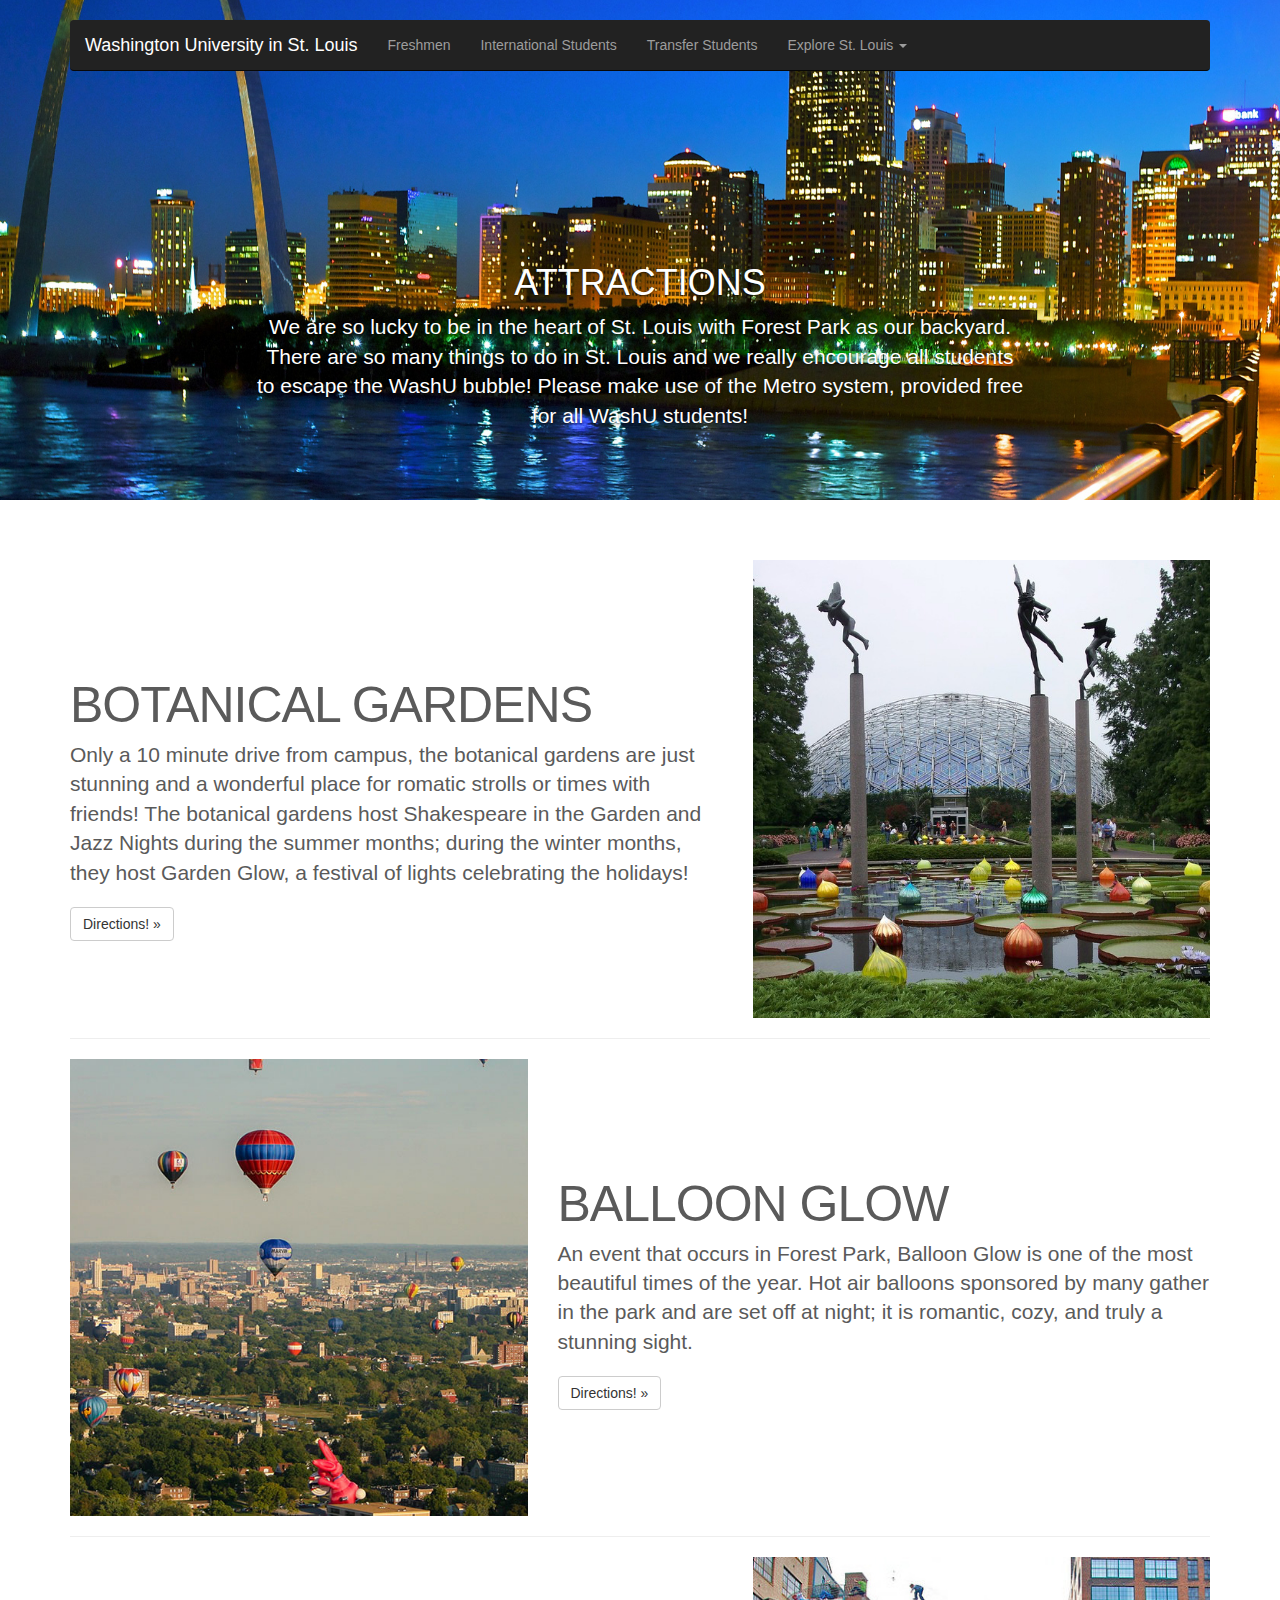
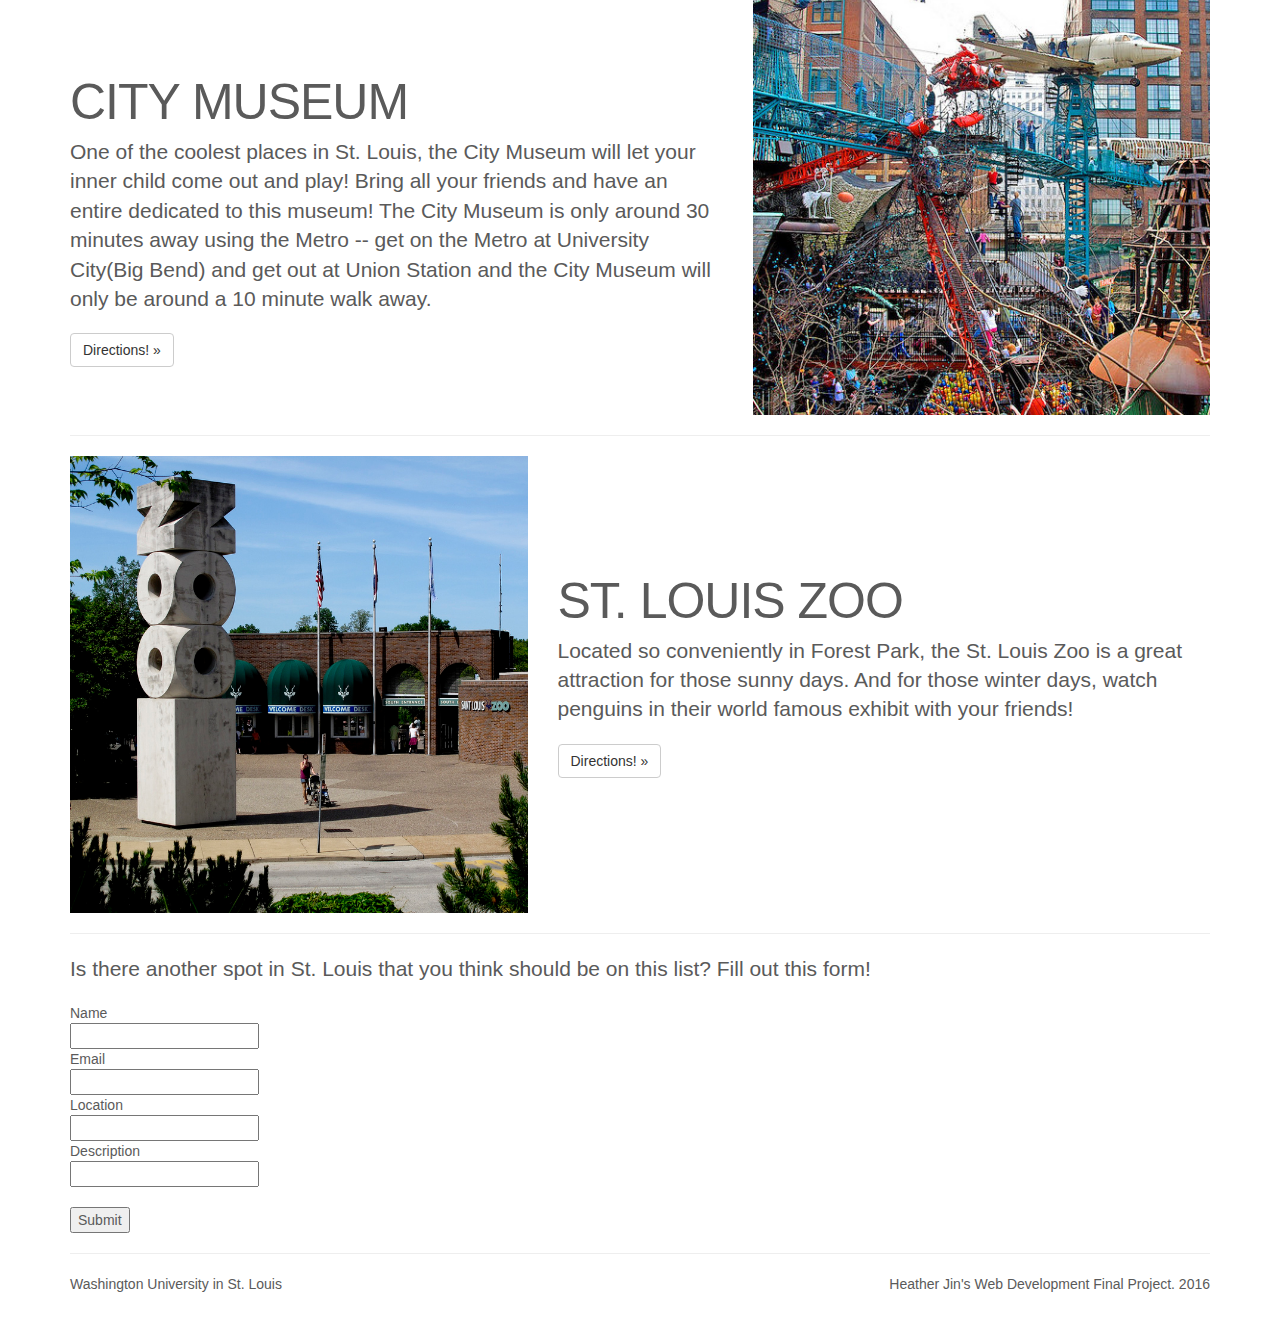
<file: explore.html>
<!DOCTYPE html>
<html lang="en">
  <head>
    <meta charset="utf-8">
    <meta http-equiv="X-UA-Compatible" content="IE=edge">
    <meta name="viewport" content="width=device-width, initial-scale=1">
    <!-- The above 3 meta tags *must* come first in the head; any other head content must come *after* these tags -->
    <meta name="description" content="">
    <meta name="author" content="">

    <title>Explore St. Louis</title>

    <!-- Bootstrap core CSS -->
    <link href="css/bootstrap.min.css" rel="stylesheet">

    <link href="css/carousel.css" rel="stylesheet">
  </head>
<!-- NAVBAR
================================================== -->
  <body>
    <div class="navbar-wrapper">
      <div class="container">

        <nav class="navbar navbar-inverse navbar-static-top">
          <div class="container">
            <div class="navbar-header">
              <button type="button" class="navbar-toggle collapsed" data-toggle="collapse" data-target="#navbar" aria-expanded="false" aria-controls="navbar">
                <span class="sr-only">Toggle navigation</span>
                <span class="icon-bar"></span>
                <span class="icon-bar"></span>
                <span class="icon-bar"></span>
              </button>
              <a class="navbar-brand" href="index.html">Washington University in St. Louis</a>
            </div>
            <div id="navbar" class="navbar-collapse collapse">
              <ul class="nav navbar-nav">
                <li><a href="freshman.html">Freshmen</a></li>
                <li><a href="international.html">International Students</a></li>
                <li><a href="transfer.html">Transfer Students</a></li>
                <li class="dropdown">
                  <a href="#" class="dropdown-toggle" data-toggle="dropdown" role="button" aria-haspopup="true" aria-expanded="false">Explore St. Louis <span class="caret"></span></a>
                  <ul class="dropdown-menu">
                    <li class = "active"><a href="explore.html">Attractions</a></li>
                    <li><a href="food.html">Food Spots</a></li>
                  </ul>
                </li>                  
              </ul>
                </li>
              </ul>
            </div>
          </div>
        </nav>

      </div>
    </div>


    <!-- Carousel
    ================================================== -->
    <div id="myCarousel" class="carousel slide" data-ride="carousel">

      <div class="carousel-inner" role="listbox">
        <div class="item active">
          <img class="first-slide" src="stl.jpg" alt="First slide">
          <div class="container">
            <div class="carousel-caption">
              <h1>ATTRACTIONS</h1>
              <p>We are so lucky to be in the heart of St. Louis with Forest Park as our backyard. There are so many things to do in St. Louis and we really encourage all students to escape the WashU bubble! Please make use of the Metro system, provided free for all WashU students!</p>
            </div>
          </div>
        </div>
      </div>
    </div><!-- /.carousel -->


    <!-- Marketing messaging and featurettes
    ================================================== -->
    <!-- Wrap the rest of the page in another container to center all the content. -->

    <div class="container marketing">

      <!-- START THE FEATURETTES -->
      <div class="row featurette">
        <div class="col-md-7">
          <h2 class="featurette-heading">BOTANICAL GARDENS</h2>
          <p class="lead">Only a 10 minute drive from campus, the botanical gardens are just stunning and a wonderful place for romatic strolls or times with friends! The botanical gardens host Shakespeare in the Garden and Jazz Nights during the summer months; during the winter months, they host Garden Glow, a festival of lights celebrating the holidays!</p>
          <p><a class="btn btn-default" href="https://www.google.com/maps/dir/''/botanical+garden/@38.6127463,-90.3294198,12z/data=!3m1!4b1!4m8!4m7!1m0!1m5!1m1!1s0x87d8b4ffa9d2cd81:0x60b0c580fcde5080!2m2!1d-90.2593798!2d38.6127672" role="button">Directions! &raquo;</a></p>
        </div>
        <div class="col-md-5">
          <img class="featurette-image img-responsive center-block" data-src="botgarden.jpg" alt="500x500" src="botgarden.jpg" data-holder-rendered="true">
        </div>
      </div>

      <hr class="featurette-divider">

      <div class="row featurette">
        <div class="col-md-7 col-md-push-5">
          <h2 class="featurette-heading">BALLOON GLOW</h2>
          <p class="lead">An event that occurs in Forest Park, Balloon Glow is one of the most beautiful times of the year. Hot air balloons sponsored by many gather in the park and are set off at night; it is romantic, cozy, and truly a stunning sight.</p>
          <p><a class="btn btn-default" href="https://www.google.com/maps/dir/''/Forest+Park+Ave,+St+Louis,+MO/@38.6357458,-90.2688883,15z/data=!4m8!4m7!1m0!1m5!1m1!1s0x87d8b4c3e41f38a7:0xda3d91efd4e4a9dd!2m2!1d-90.2479241!2d38.6358802" role="button">Directions! &raquo;</a></p>
        </div>
        <div class="col-md-5 col-md-pull-7">
          <img class="featurette-image img-responsive center-block" data-src="ballonglow.jpg" alt="Generic placeholder image" src="ballonglow.jpg" data-holder-rendered="true">
        </div>
      </div>

      <hr class="featurette-divider">

      <div class="row featurette">
        <div class="col-md-7">
          <h2 class="featurette-heading">CITY MUSEUM</h2>
          <p class="lead">One of the coolest places in St. Louis, the City Museum will let your inner child come out and play! Bring all your friends and have an entire dedicated to this museum! The City Museum is only around 30 minutes away using the Metro -- get on the Metro at University City(Big Bend) and get out at Union Station and the City Museum will only be around a 10 minute walk away.</p>
          <p><a class="btn btn-default" href="https://www.google.com/maps/dir/''/City+Museum,+North+16th+Street,+St.+Louis,+MO/@38.6335357,-90.2707016,12z/data=!3m1!4b1!4m8!4m7!1m0!1m5!1m1!1s0x87d8b33dc2801e55:0xc97c4420308aca04!2m2!1d-90.2004897!2d38.6335567" role="button">Directions! &raquo;</a></p>
        </div>
        <div class="col-md-5">
          <img class="featurette-image img-responsive center-block" data-src="citymuseum.jpg" alt="img" src="citymuseum.jpg" data-holder-rendered="true">
        </div>
      </div>

      <hr class="featurette-divider">

      <div class="row featurette">
        <div class="col-md-7 col-md-push-5">
          <h2 class="featurette-heading">ST. LOUIS ZOO</h2>
          <p class="lead">Located so conveniently in Forest Park, the St. Louis Zoo is a great attraction for those sunny days. And for those winter days, watch penguins in their world famous exhibit with your friends!</p>
          <p><a class="btn btn-default" href="https://www.google.com/maps/dir/''/St.+louis+Zoo,+Government+Drive,+St.+Louis,+MO/@38.6349858,-90.3609284,12z/data=!3m1!4b1!4m8!4m7!1m0!1m5!1m1!1s0x87d8b55ccfecb1ad:0xdbe93f70a13b970!2m2!1d-90.2907165!2d38.6350068" role="button">Directions! &raquo;</a></p>
        </div>

  <div class="col-md-5 col-md-pull-7">
          <img class="featurette-image img-responsive center-block" data-src="zoo.jpg" alt="img" src="zoo.jpg" data-holder-rendered="true">
        </div>
        </div>

     <hr class="featurette-divider">

             <p class = "lead">Is there another spot in St. Louis that you think should be on this list? Fill out this form!</p>
       <form action="http://formspree.io/jin.hui@wustl.edu"
       method="POST">
   Name<br>
    <input type="text" name="Name" value=""><br>
    Email<br>
    <input type="text" name="Email" value=""><br>
    Location<br>
    <input type="text" name="Location" value=""><br>
    Description<br>
   <input type="text" name="Description" value=""><br><br>
    <input type="submit" value="Submit">
  </form>

     <hr class="featurette-divider">

      <!-- /END THE FEATURETTES -->

      <!-- FOOTER -->
<footer>
        <p class="pull-right">Heather Jin's Web Development Final Project. 2016</p>
        <p>Washington University in St. Louis</p>
      </footer>

    </div><!-- /.container -->


    <!-- Bootstrap core JavaScript
    ================================================== -->
    <!-- Placed at the end of the document so the pages load faster -->
    <script src="https://ajax.googleapis.com/ajax/libs/jquery/1.11.3/jquery.min.js"></script>
    <script>window.jQuery || document.write('<script src="../../assets/js/vendor/jquery.min.js"><\/script>')</script>
    <script src="js/bootstrap.min.js"></script>
  </body>
</html>
</file>
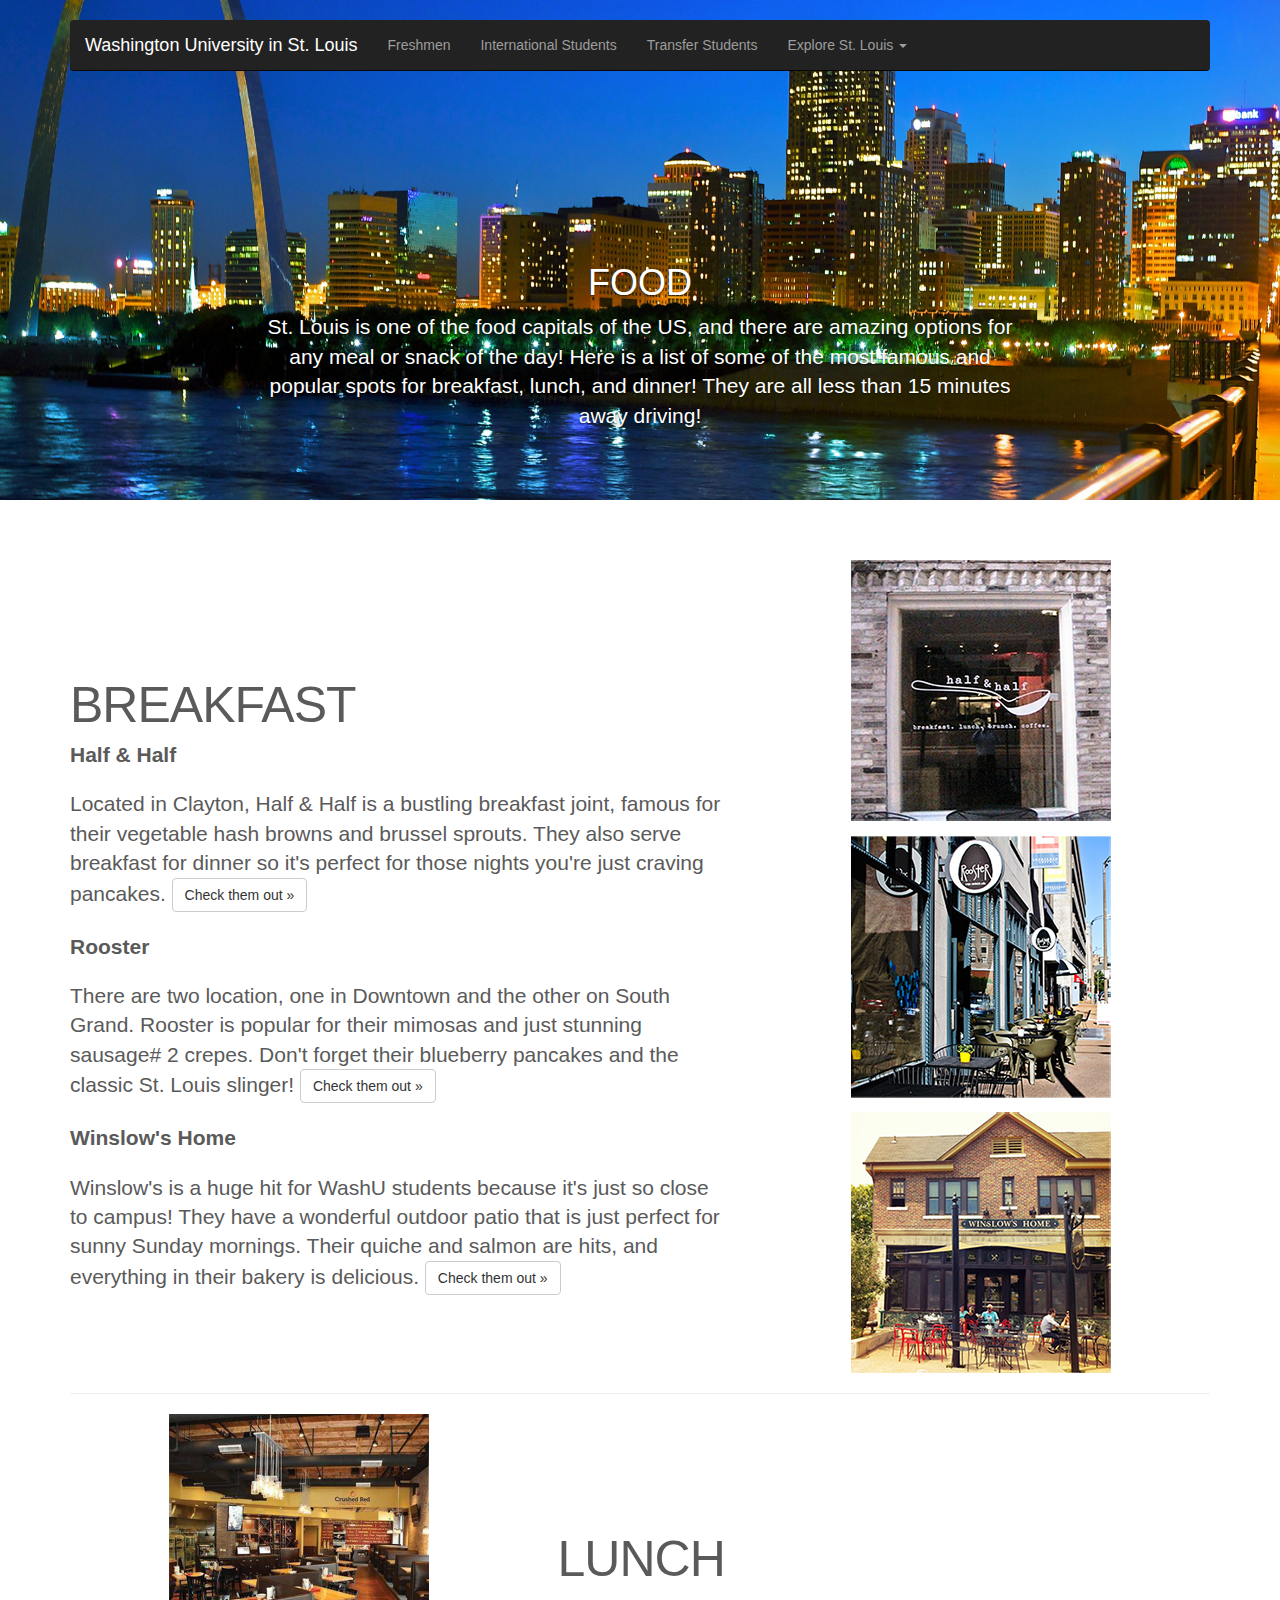
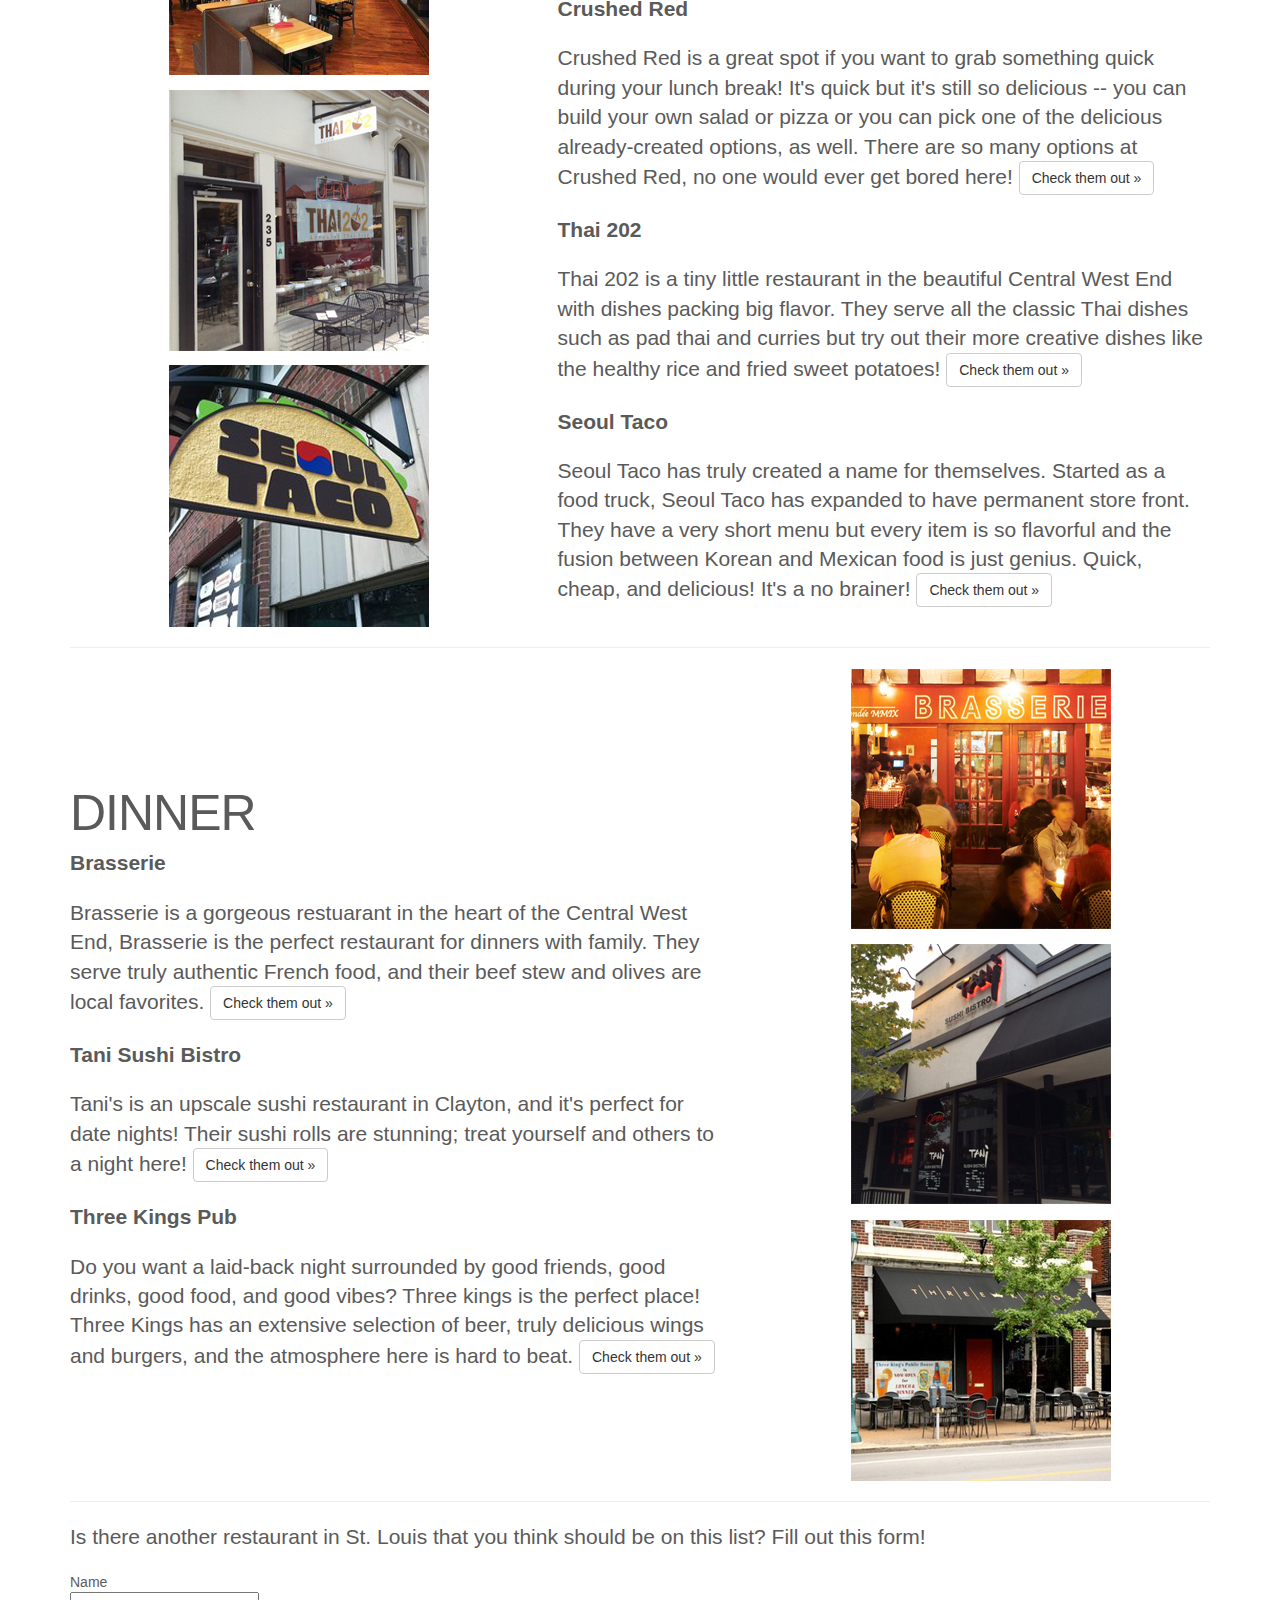
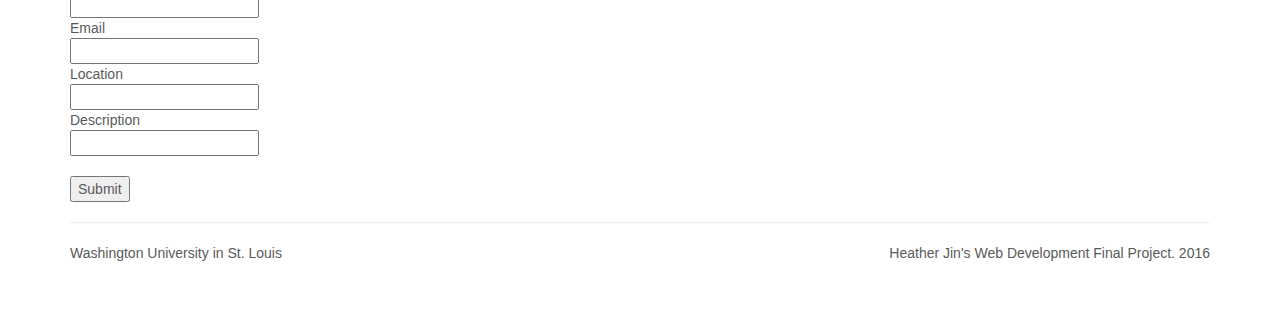
<file: food.html>
<!DOCTYPE html>
<html lang="en">
  <head>
    <meta charset="utf-8">
    <meta http-equiv="X-UA-Compatible" content="IE=edge">
    <meta name="viewport" content="width=device-width, initial-scale=1">
    <!-- The above 3 meta tags *must* come first in the head; any other head content must come *after* these tags -->
    <meta name="description" content="">
    <meta name="author" content="">

    <title>St. Louis Food</title>

    <!-- Bootstrap core CSS -->
    <link href="css/bootstrap.min.css" rel="stylesheet">

    <link href="css/carousel.css" rel="stylesheet">
  </head>
<!-- NAVBAR
================================================== -->
  <body>
    <div class="navbar-wrapper">
      <div class="container">

        <nav class="navbar navbar-inverse navbar-static-top">
          <div class="container">
            <div class="navbar-header">
              <button type="button" class="navbar-toggle collapsed" data-toggle="collapse" data-target="#navbar" aria-expanded="false" aria-controls="navbar">
                <span class="sr-only">Toggle navigation</span>
                <span class="icon-bar"></span>
                <span class="icon-bar"></span>
                <span class="icon-bar"></span>
              </button>
              <a class="navbar-brand" href="index.html">Washington University in St. Louis</a>
            </div>
            <div id="navbar" class="navbar-collapse collapse">
              <ul class="nav navbar-nav">
                <li><a href="freshman.html">Freshmen</a></li>
                <li><a href="international.html">International Students</a></li>
                <li><a href="transfer.html">Transfer Students</a></li>
                <li class="dropdown">
                  <a href="#" class="dropdown-toggle" data-toggle="dropdown" role="button" aria-haspopup="true" aria-expanded="false">Explore St. Louis <span class="caret"></span></a>
                  <ul class="dropdown-menu">
                    <li><a href="explore.html">Attractions</a></li>
                    <li class="active"><a href="food.html">Food Spots</a></li>
                  </ul>
                </li>                  
              </ul>
                </li>
              </ul>
            </div>
          </div>
        </nav>

      </div>
    </div>


    <!-- Carousel
    ================================================== -->
    <div id="myCarousel" class="carousel slide" data-ride="carousel">

      <div class="carousel-inner" role="listbox">
        <div class="item active">
          <img class="first-slide" src="stl.jpg" alt="First slide">
          <div class="container">
            <div class="carousel-caption">
              <h1>FOOD</h1>
              <p>St. Louis is one of the food capitals of the US, and there are amazing options for any meal or snack of the day! Here is a list of some of the most famous and popular spots for breakfast, lunch, and dinner! They are all less than 15 minutes away driving!</p>
            </div>
          </div>
        </div>
      </div>
    </div><!-- /.carousel -->


    <!-- Marketing messaging and featurettes
    ================================================== -->
    <!-- Wrap the rest of the page in another container to center all the content. -->

    <div class="container marketing">

      <!-- START THE FEATURETTES -->
      <div class="row featurette">
        <div class="col-md-7">
          <h2 class="featurette-heading">BREAKFAST</h2>
          <p class="lead"><strong>Half & Half</strong></p>
          <p class="lead">Located in Clayton, Half & Half is a bustling breakfast joint, famous for their vegetable hash browns and brussel sprouts. They also serve breakfast for dinner so it's perfect for those nights you're just craving pancakes.   <a class="btn btn-default" href="http://halfandhalfstl.com/" role="button">Check them out &raquo;</a></p>
                    <p class="lead"><strong>Rooster</strong></p>

          <p class="lead">There are two location, one in Downtown and the other on South Grand. Rooster is popular for their mimosas and just stunning
            sausage# 2 crepes. Don't forget their blueberry pancakes and the classic St. Louis slinger!   <a class="btn btn-default" href="http://roosterstl.com/" role="button">Check them out &raquo;</a></p>
                      <p class="lead"><strong>Winslow's Home</strong></p>

          <p class="lead">Winslow's is a huge hit for WashU students because it's just so close to campus! They have a wonderful outdoor patio that is
            just perfect for sunny Sunday mornings. Their quiche and salmon are hits, and everything in their bakery is delicious.   <a class="btn btn-default" href="http://www.winslowshome.com/" role="button">Check them out &raquo;</a></p>
        </div>
        <div class="col-md-5">
          <img class="featurette-image img-responsive center-block" data-src="breakfast.jpg" alt="500x500" src="breakfast.jpg" data-holder-rendered="true">
        </div>
      </div>

      <hr class="featurette-divider">

      <div class="row featurette">
        <div class="col-md-7 col-md-push-5">
          <h2 class="featurette-heading">LUNCH</h2>
          <p class="lead"><strong>Crushed Red</strong></p>
          <p class="lead">Crushed Red is a great spot if you want to grab something quick during your lunch break! It's quick but it's still so delicious --
            you can build your own salad or pizza or you can pick one of the delicious already-created options, as well. There are so many options
            at Crushed Red, no one would ever get bored here!   <a class="btn btn-default" href="http://www.crushed-red.com/" role="button">Check them out &raquo;</a></p>
                    <p class="lead"><strong>Thai 202</strong></p>

          <p class="lead">Thai 202 is a tiny little restaurant in the beautiful Central West End with dishes packing big flavor. They serve all the classic
            Thai dishes such as pad thai and curries but try out their more creative dishes like the healthy rice and fried sweet potatoes!   <a class="btn btn-default" href="http://www.thai202.com/" role="button">Check them out &raquo;</a></p>
                      <p class="lead"><strong>Seoul Taco</strong></p>

          <p class="lead">Seoul Taco has truly created a name for themselves. Started as a food truck, Seoul Taco has expanded to have permanent
            store front. They have a very short menu but every item is so flavorful and the fusion between Korean and Mexican food is just
            genius. Quick, cheap, and delicious! It's a no brainer!   <a class="btn btn-default" href="http://www.seoultaco.com/" role="button">Check them out &raquo;</a></p>
        </div>
        <div class="col-md-5 col-md-pull-7">
          <img class="featurette-image img-responsive center-block" data-src="lunch.jpg" alt="Generic placeholder image" src="lunch.jpg" data-holder-rendered="true">
        </div>
      </div>

      <hr class="featurette-divider">

      <div class="row featurette">
        <div class="col-md-7">
          <h2 class="featurette-heading">DINNER</h2>
         <p class="lead"><strong>Brasserie</strong></p>
          <p class="lead">Brasserie is a gorgeous restuarant in the heart of the Central West End, Brasserie
            is the perfect restaurant for dinners with family. They serve truly authentic French food, and their beef stew and olives
            are local favorites.   <a class="btn btn-default" href="http://www.brasseriebyniche.com/" role="button">Check them out &raquo;</a></p>
                    <p class="lead"><strong>Tani Sushi Bistro</strong></p>

          <p class="lead">Tani's is an upscale sushi restaurant in Clayton, and it's perfect for date nights! Their sushi rolls are stunning; treat yourself and others to a night here!   <a class="btn btn-default" href="http://www.tanisushi.com/" role="button">Check them out &raquo;</a></p>
                      <p class="lead"><strong>Three Kings Pub</strong></p>

          <p class="lead">Do you want a laid-back night surrounded by good friends, good drinks, good food, and good vibes? Three kings is the
            perfect place! Three Kings has an extensive selection of beer, truly delicious wings and burgers, and the atmosphere here is 
            hard to beat.   <a class="btn btn-default" href="http://www.threekingspub.com/" role="button">Check them out &raquo;</a></p>
        </div>
        <div class="col-md-5">
          <img class="featurette-image img-responsive center-block" data-src="dinner.jpg" alt="img" src="dinner.jpg" data-holder-rendered="true">
        </div>
      </div>

      <hr class="featurette-divider">

             <p class = "lead">Is there another restaurant in St. Louis that you think should be on this list? Fill out this form!</p>
       <form action="http://formspree.io/jin.hui@wustl.edu"
       method="POST">
   Name<br>
    <input type="text" name="Name" value=""><br>
    Email<br>
    <input type="text" name="Email" value=""><br>
    Location<br>
    <input type="text" name="Location" value=""><br>
    Description<br>
   <input type="text" name="Description" value=""><br><br>
    <input type="submit" value="Submit">
  </form>

     <hr class="featurette-divider">

      <!-- /END THE FEATURETTES -->

      <!-- FOOTER -->
<footer>
        <p class="pull-right">Heather Jin's Web Development Final Project. 2016</p>
        <p>Washington University in St. Louis</p>
      </footer>

    </div><!-- /.container -->


    <!-- Bootstrap core JavaScript
    ================================================== -->
    <!-- Placed at the end of the document so the pages load faster -->
    <script src="https://ajax.googleapis.com/ajax/libs/jquery/1.11.3/jquery.min.js"></script>
    <script>window.jQuery || document.write('<script src="../../assets/js/vendor/jquery.min.js"><\/script>')</script>
    <script src="js/bootstrap.min.js"></script>
  </body>
</html>
</file>
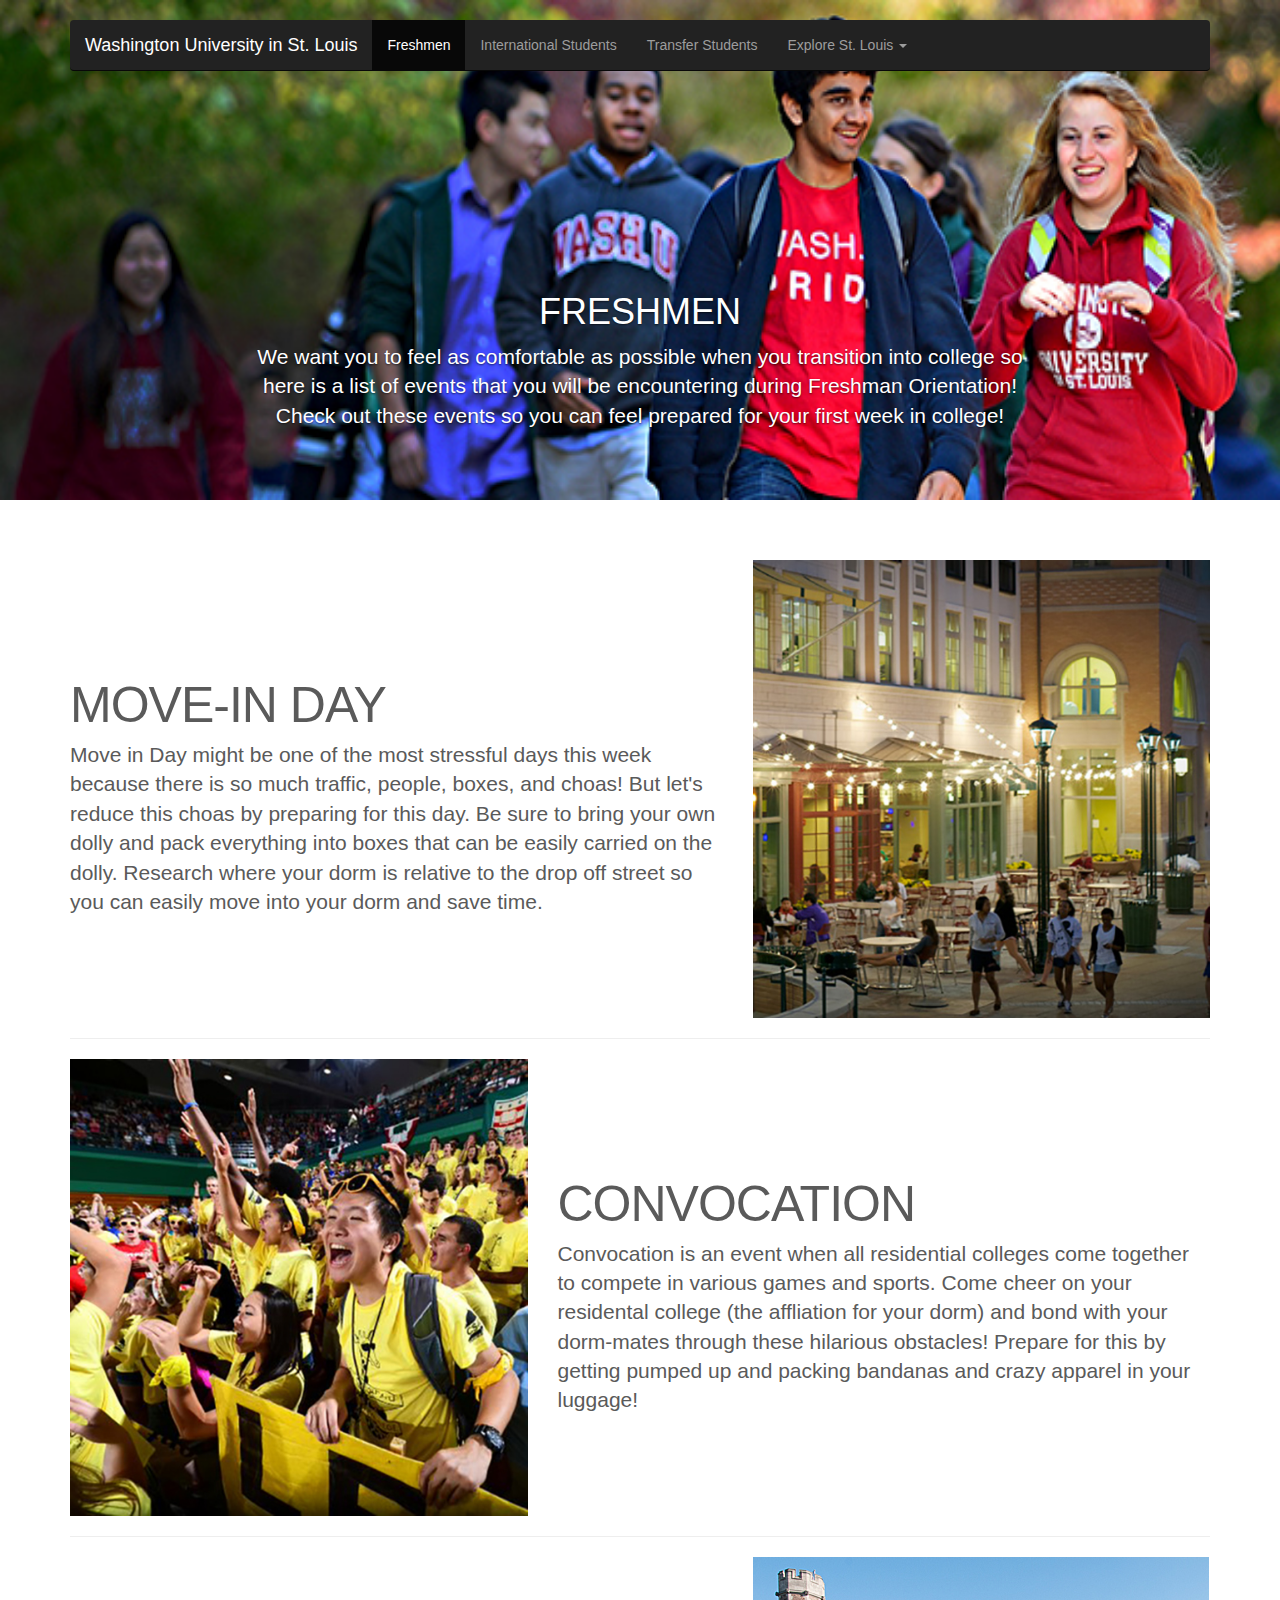
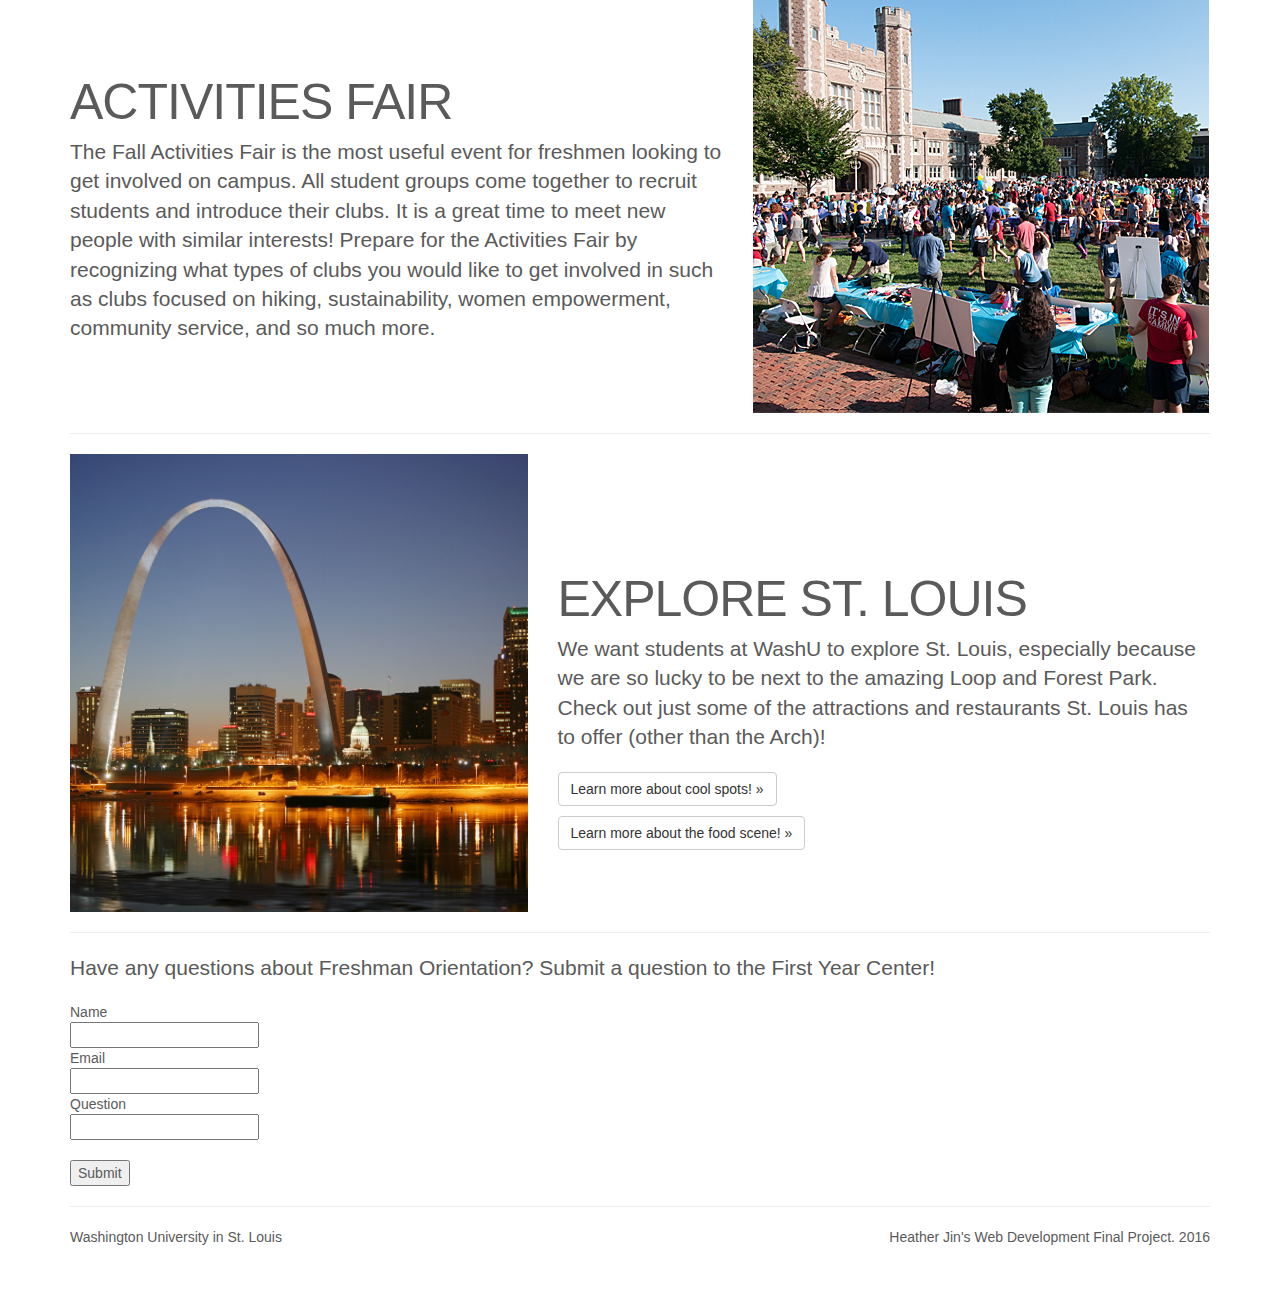
<file: freshman.html>
<!DOCTYPE html>
<html lang="en">
  <head>
    <meta charset="utf-8">
    <meta http-equiv="X-UA-Compatible" content="IE=edge">
    <meta name="viewport" content="width=device-width, initial-scale=1">
    <!-- The above 3 meta tags *must* come first in the head; any other head content must come *after* these tags -->
    <meta name="description" content="">
    <meta name="author" content="">

    <title>Freshmen</title>

    <!-- Bootstrap core CSS -->
    <link href="css/bootstrap.min.css" rel="stylesheet">

    <link href="css/carousel.css" rel="stylesheet">
  </head>
<!-- NAVBAR
================================================== -->
  <body>
    <div class="navbar-wrapper">
      <div class="container">

        <nav class="navbar navbar-inverse navbar-static-top">
          <div class="container">
            <div class="navbar-header">
              <button type="button" class="navbar-toggle collapsed" data-toggle="collapse" data-target="#navbar" aria-expanded="false" aria-controls="navbar">
                <span class="sr-only">Toggle navigation</span>
                <span class="icon-bar"></span>
                <span class="icon-bar"></span>
                <span class="icon-bar"></span>
              </button>
              <a class="navbar-brand" href="index.html">Washington University in St. Louis</a>
            </div>
            <div id="navbar" class="navbar-collapse collapse">
              <ul class="nav navbar-nav">
                <li class = "active"><a href="freshman.html">Freshmen</a></li>
                <li><a href="international.html">International Students</a></li>
                <li><a href="transfer.html">Transfer Students</a></li>
                 <li class="dropdown">
                  <a href="#" class="dropdown-toggle" data-toggle="dropdown" role="button" aria-haspopup="true" aria-expanded="false">Explore St. Louis <span class="caret"></span></a>
                  <ul class="dropdown-menu">
                    <li><a href="explore.html">Attractions</a></li>
                    <li><a href="food.html">Food Spots</a></li>
                  </ul>
                </li>
                </ul>
                </li>
              </ul>
            </div>
          </div>
        </nav>

      </div>
    </div>


    <!-- Carousel
    ================================================== -->
    <div id="myCarousel" class="carousel slide" data-ride="carousel">

      <div class="carousel-inner" role="listbox">
        <div class="item active">
          <img class="first-slide" src="transfer.jpg" alt="First slide">
          <div class="container">
            <div class="carousel-caption">
              <h1>FRESHMEN</h1>
              <p>We want you to feel as comfortable as possible when you transition into college so here is a list of events that you will be encountering during Freshman Orientation! Check out these events so you can feel prepared for your first week in college!</p>
            </div>
          </div>
        </div>
      </div>
    </div><!-- /.carousel -->


    <!-- Marketing messaging and featurettes
    ================================================== -->
    <!-- Wrap the rest of the page in another container to center all the content. -->

    <div class="container marketing">

      <!-- START THE FEATURETTES -->
      <div class="row featurette">
        <div class="col-md-7">
          <h2 class="featurette-heading">MOVE-IN DAY</h2>
          <p class="lead">Move in Day might be one of the most stressful days this week because there is so much traffic, people, boxes, and choas! But let's reduce this choas by preparing for this day. Be sure to bring your own dolly and pack everything into boxes that can be easily carried on the dolly. Research where your dorm is relative to the drop off street so you can easily move into your dorm and save time.</p>
        </div>
        <div class="col-md-5">
          <img class="featurette-image img-responsive center-block" data-src="s40.jpg" alt="Generic placeholder image" src="s40.jpg" data-holder-rendered="true">
        </div>
      </div>

      <hr class="featurette-divider">

      <div class="row featurette">
        <div class="col-md-7 col-md-push-5">
          <h2 class="featurette-heading">CONVOCATION</h2>
          <p class="lead">Convocation is an event when all residential colleges come together to compete in various games and sports. Come cheer on your residental college (the affliation for your dorm) and bond with your dorm-mates through these hilarious obstacles! Prepare for this by getting pumped up and packing bandanas and crazy apparel in your luggage!</p>
        </div>
        <div class="col-md-5 col-md-pull-7">
          <img class="featurette-image img-responsive center-block" data-src="convocation.jpg" alt="Generic placeholder image" src="convocation.jpg" data-holder-rendered="true">
        </div>
      </div>

      <hr class="featurette-divider">

      <div class="row featurette">
        <div class="col-md-7">
          <h2 class="featurette-heading">ACTIVITIES FAIR</h2>
          <p class="lead">The Fall Activities Fair is the most useful event for freshmen looking to get involved on campus. All student groups come together to recruit students and introduce their clubs. It is a great time to meet new people with similar interests! Prepare for the Activities Fair by recognizing what types of clubs you would like to get involved in such as clubs focused on hiking, sustainability, women empowerment, community service, and so much more.</p>
        </div>
        <div class="col-md-5">
          <img class="featurette-image img-responsive center-block" data-src="activities.jpg" alt="img" src="activities.jpg" data-holder-rendered="true">
        </div>
      </div>

      <hr class="featurette-divider">

      <div class="row featurette">
        <div class="col-md-7 col-md-push-5">
          <h2 class="featurette-heading">EXPLORE ST. LOUIS</h2>
          <p class="lead">We want students at WashU to explore St. Louis, especially because we are so lucky to be next to the amazing Loop and Forest Park. Check out just some of the attractions and restaurants St. Louis has to offer (other than the Arch)!</p>
          <p><a class="btn btn-default" href="explore.html" role="button">Learn more about cool spots! &raquo;</a></p>
          <p><a class="btn btn-default" href="food.html" role="button">Learn more about the food scene! &raquo;</a></p>
        </div>
         <div class="col-md-5 col-md-pull-7">
          <img class="featurette-image img-responsive center-block" data-src="stl2.jpg" alt="img" src="stl2.jpg" data-holder-rendered="true">
        </div>
      </div>

     <hr class="featurette-divider">

      <p class = "lead">Have any questions about Freshman Orientation? Submit a question to the First Year Center!</p>
       <form action="http://formspree.io/firstyearcenter@wustl.edu"
       method="POST">
   Name<br>
    <input type="text" name="Name" value=""><br>
    Email<br>
    <input type="text" name="Email" value=""><br>
    Question<br>
    <input type="text" name="Question" value=""><br><br>
    <input type="submit" value="Submit">
  </form>

     <hr class="featurette-divider">


      <!-- /END THE FEATURETTES -->

      <!-- FOOTER -->
      <footer>
        <p class="pull-right">Heather Jin's Web Development Final Project. 2016</p>
        <p>Washington University in St. Louis</p>
      </footer>

    </div><!-- /.container -->


    <!-- Bootstrap core JavaScript
    ================================================== -->
    <!-- Placed at the end of the document so the pages load faster -->
    <script src="https://ajax.googleapis.com/ajax/libs/jquery/1.11.3/jquery.min.js"></script>
    <script>window.jQuery || document.write('<script src="../../assets/js/vendor/jquery.min.js"><\/script>')</script>
    <script src="js/bootstrap.min.js"></script>
  </body>
</html>
</file>
<file: css/carousel.css>
/* GLOBAL STYLES
-------------------------------------------------- */
/* Padding below the footer and lighter body text */

body {
  padding-bottom: 40px;
  color: #5a5a5a;
}


/* CUSTOMIZE THE NAVBAR
-------------------------------------------------- */

/* Special class on .container surrounding .navbar, used for positioning it into place. */
.navbar-wrapper {
  position: fixed;
  top: 0;
  right: 0;
  left: 0;
  z-index: 20;
}

/* Flip around the padding for proper display in narrow viewports */
.navbar-wrapper > .container {
  padding-right: 0;
  padding-left: 0;
}
.navbar-wrapper .navbar {
  padding-right: 15px;
  padding-left: 15px;
}
.navbar-wrapper .navbar .container {
  width: auto;
}

.navbar-inverse .navbar-brand {
    color: white;
} /*added by Heather Jin*/


/* CUSTOMIZE THE CAROUSEL
-------------------------------------------------- */

/* Carousel base class */
.carousel {
  height: 500px;
  margin-bottom: 60px;
}
/* Since positioning the image, we need to help out the caption */
.carousel-caption {
  z-index: 10;
}

/* Declare heights because of positioning of img element */
.carousel .item {
  height: 500px;
  background-color: #777;
}
.carousel-inner > .item > img {
  position: absolute;
  top: 0;
  left: 0;
  min-width: 100%;
  height: 500px;
}


/* MARKETING CONTENT
-------------------------------------------------- */

/* Center align the text within the three columns below the carousel */
.marketing .col-lg-4 {
  margin-bottom: 20px;
  text-align: center;
}
.marketing h2 {
  font-weight: normal;
}
.marketing .col-lg-4 p {
  margin-right: 10px;
  margin-left: 10px;
}


/* Featurettes
------------------------- */

.featurette-divider {
  /*margin: 80px 0; /* Space out the Bootstrap <hr> more */
}

/* Thin out the marketing headings */
.featurette-heading {
  font-weight: 300;
  line-height: 1;
  letter-spacing: -1px;
}


/* RESPONSIVE CSS
-------------------------------------------------- */

@media (min-width: 768px) {
  /* Navbar positioning foo */
  .navbar-wrapper {
    margin-top: 20px;
  }
  .navbar-wrapper .container {
    padding-right: 15px;
    padding-left: 15px;
  }
  .navbar-wrapper .navbar {
    padding-right: 0;
    padding-left: 0;
  }

  /* The navbar becomes detached from the top, so we round the corners */
  .navbar-wrapper .navbar {
    border-radius: 4px;
  }

  /* Bump up size of carousel content */
  .carousel-caption p {
    margin-bottom: 20px;
    font-size: 21px;
    line-height: 1.4;
  }

  .featurette-heading {
    font-size: 50px;
  }
}

@media (min-width: 992px) {
  .featurette-heading {
    margin-top: 120px;
  }
}
</file>
